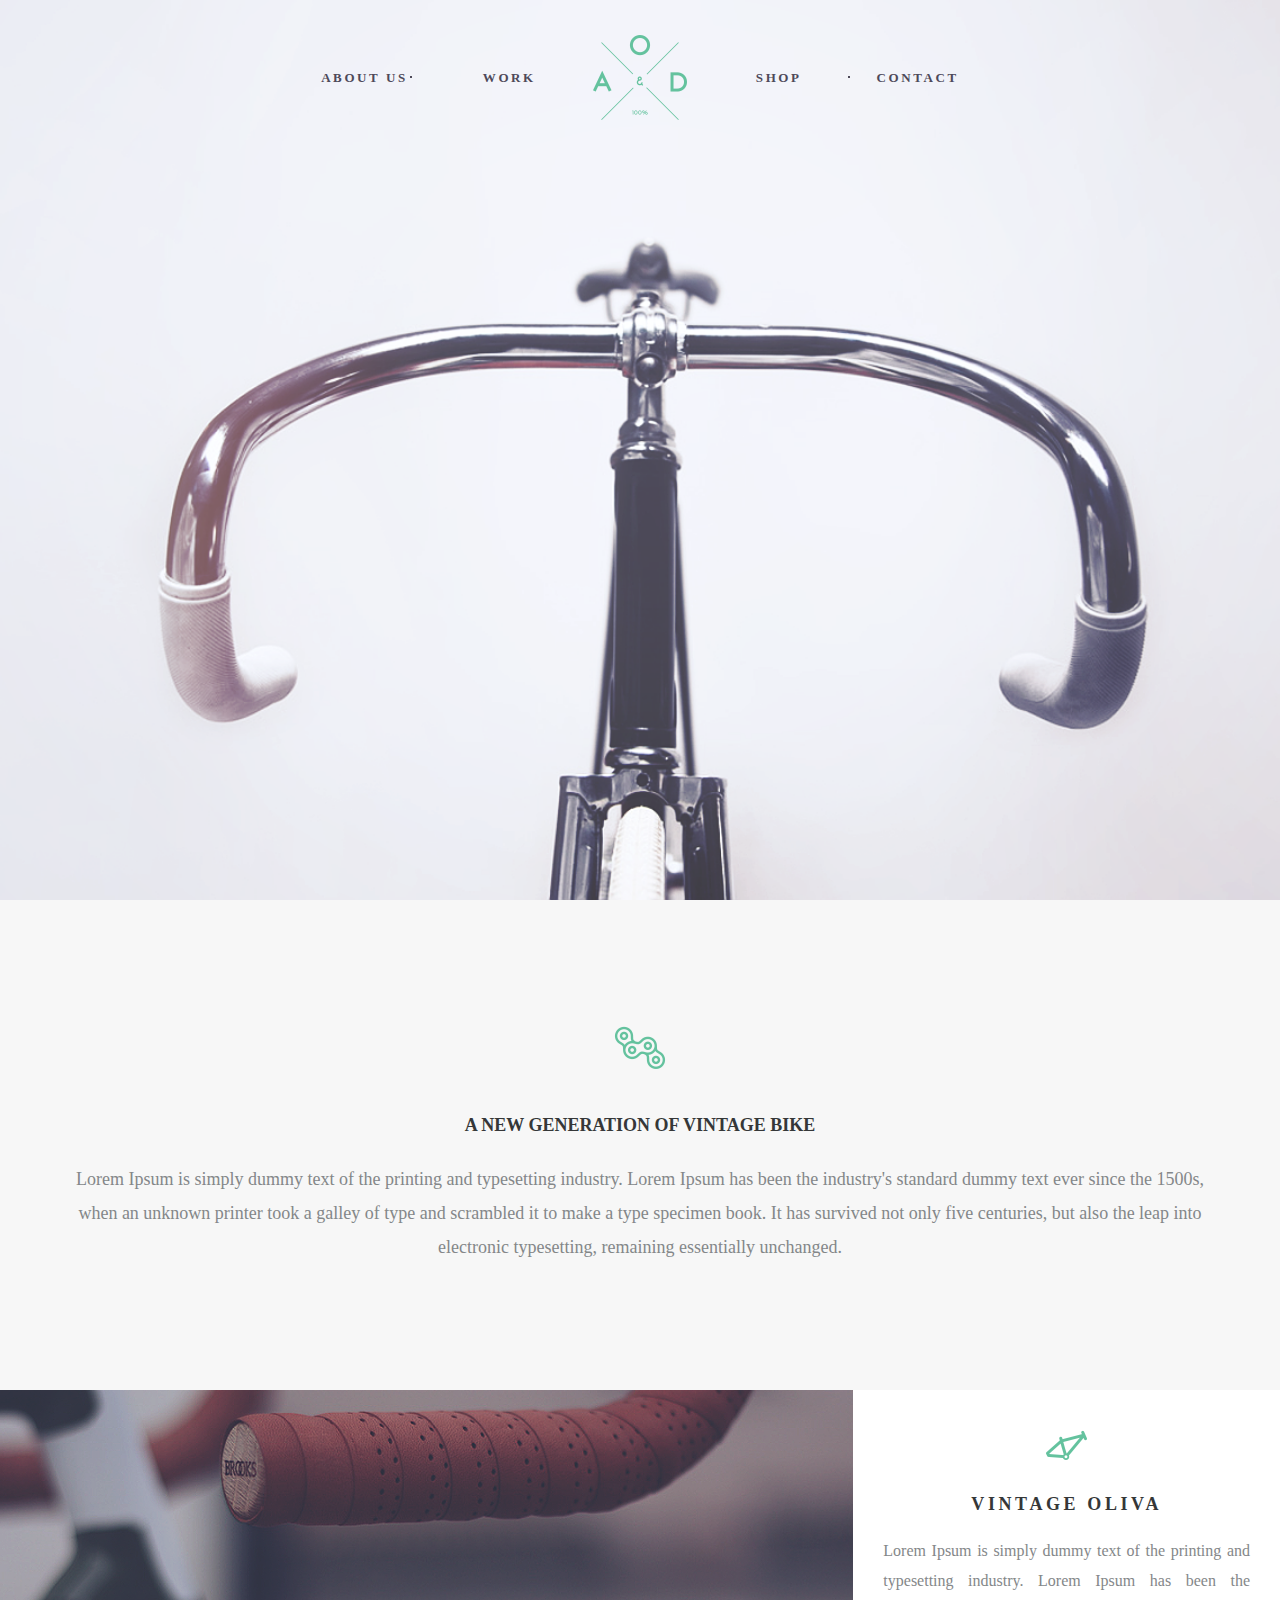
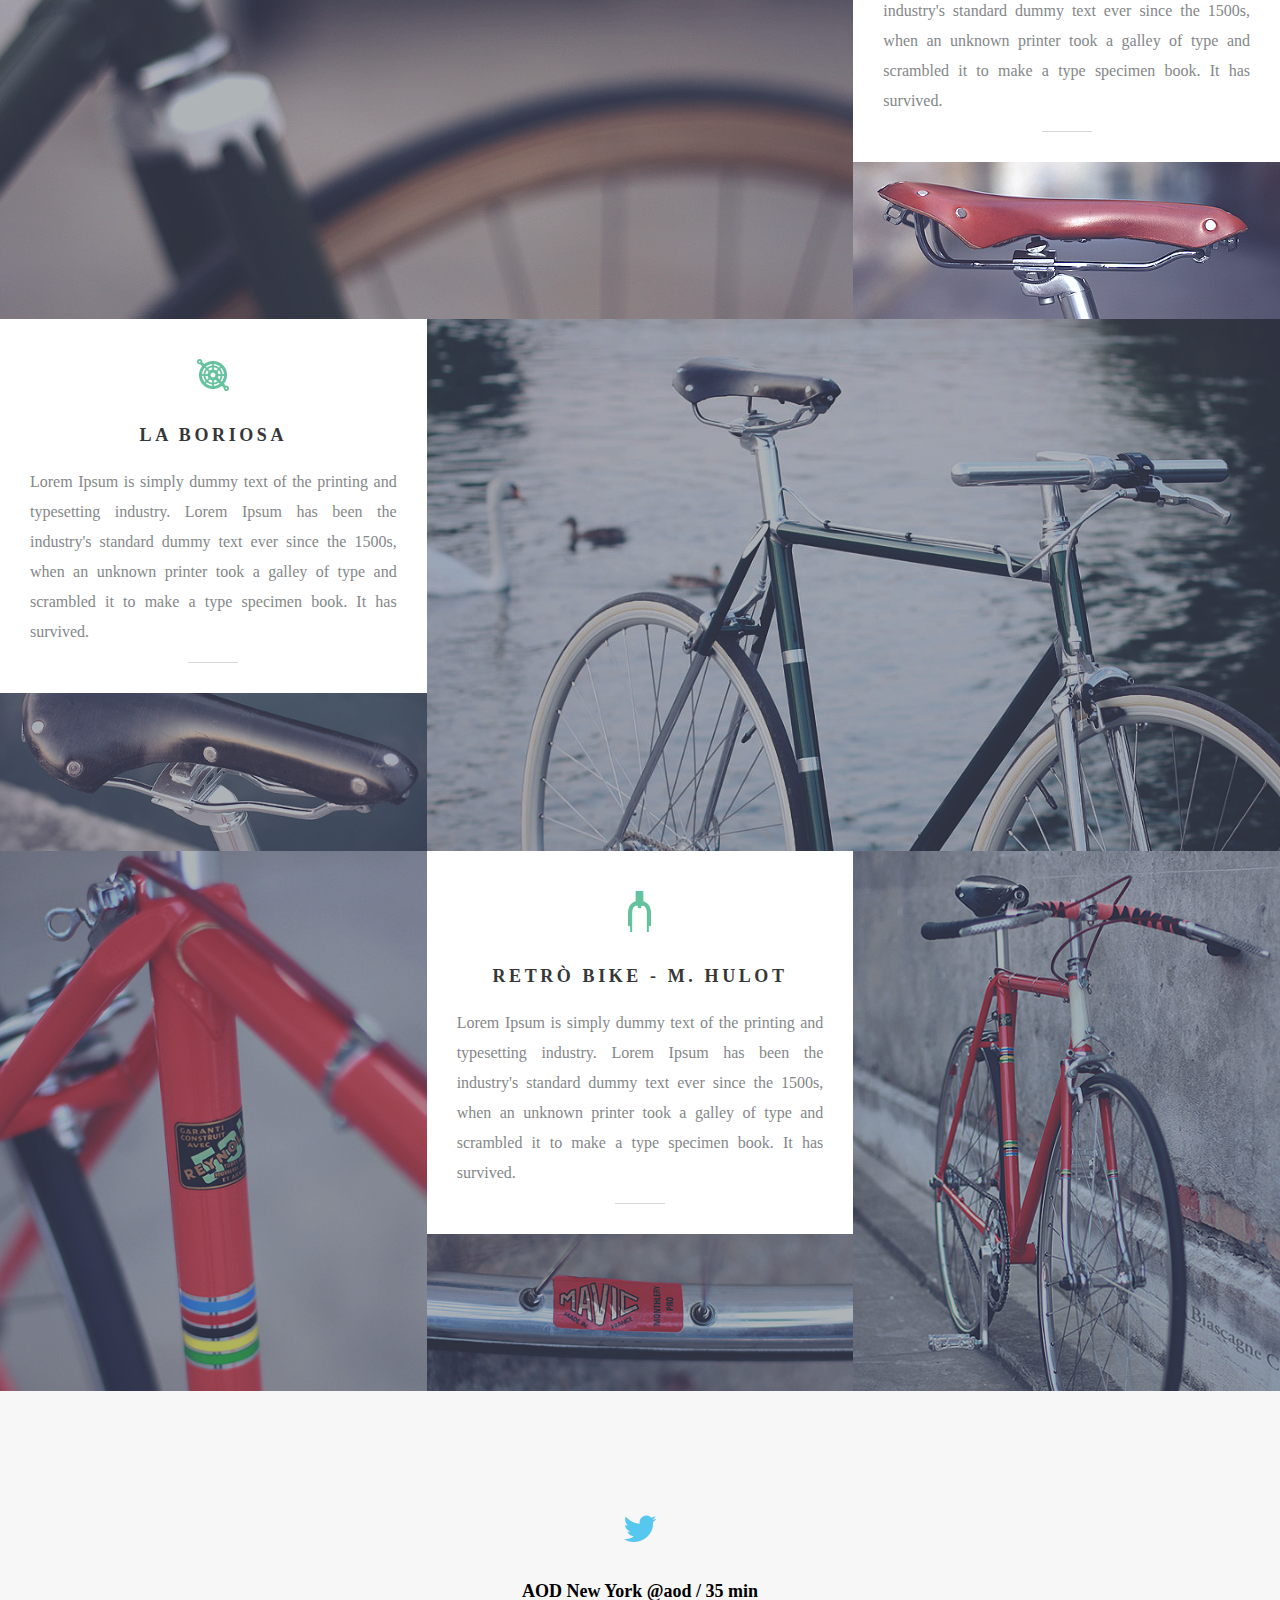
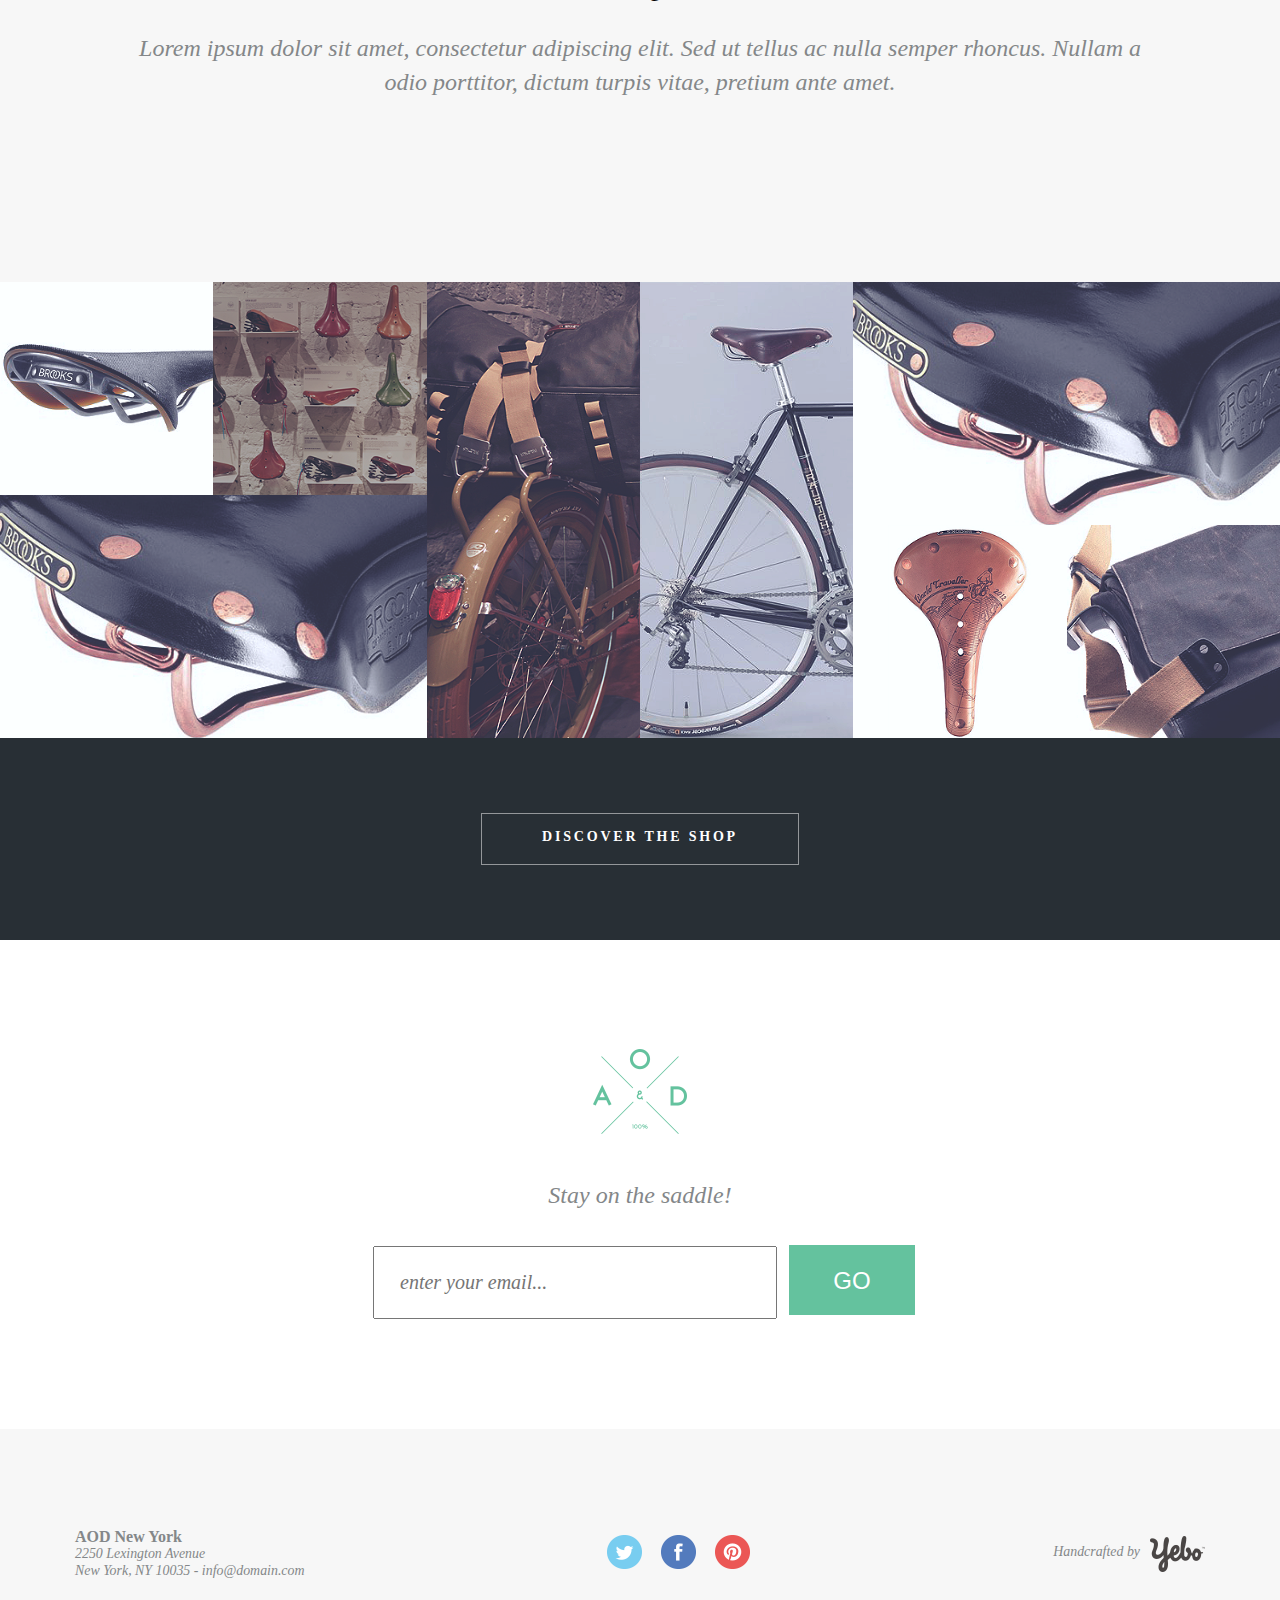
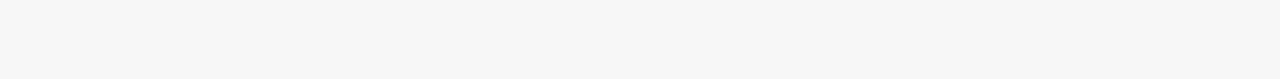
<file: index.html>
<!DOCTYPE html>
<html>
<head>
<link rel="import" href="header.html">
<link rel="import" href="footer.html">
<meta charset="utf-8">
<meta name='viewport' content='width=device-width'>
<title>  bike </title>
<link rel="stylesheet" href="css/style.css" >
<link rel="stylesheet" href="css/header.css" >
<link rel="stylesheet" href="css/footer.css" >
</head>

<body>
	<div class='wrapper'>
		<div class="page">
<header class='header'>
	<div class='header_burger'><span></span>
		<div class='header_b_1'></div>
		<div class='header_b_2'></div>
		<div class='header_b_3'></div>
	</div>
	<nav class='header_menu'>
		<ul class='menu_list'>
			<li><a href="" class='menu_li'></a>about us</li>
			<li><a href="" class='menu_li'></a>work</li>
			<li><a href="" class='menu_li'></a>shop</li>
			<li><a href="" class='menu_li'></a>contact</li>
		</ul>
		<div class='header_logo'>
			<img src="img/logo_52.png" alt='нет изображения'>
		</div>
	</nav>
</header>
			<div class="main-screen">
				<div class='main-screen_bg ibg'>
					<img src='img/bg_2.png' alt='Нет изображения'>
				</div>
			</div>
			<div class="content">
				<section class='generation'>
					<div class="container">
						<div class='block_1'>
							<div class='block_1_icon'>
								<img src="img/icon_126.png">
							</div>
							<h1 class="block_1_title">A NEW GENERATION OF VINTAGE BIKE
							</h1>
							<div class="block_1_text">Lorem Ipsum is simply dummy text of the printing and typesetting industry. Lorem Ipsum has been the industry's standard dummy text ever since the 1500s, when an unknown printer took a galley of type and scrambled it to make a type specimen book. It has survived not only five centuries, but also the leap into electronic typesetting, remaining essentially unchanged.
							</div>
						</div>
					</div>
				</section>
				<section class="brandes">
					<div class="brandes_row">
						<div class="brands_column_b">
							<a href="" class="brend_item">
								<span class="item_logo">
									<img src="img/logo_76.png">
								</span>
								<span class="item_image ibg">
									<img src="img/rectangle_1_54.png" alt='нет рисунка'>
								</span>
							</a>
						</div>
						<div class="brands_column_s">
							<div class="block_1 brandes_text">
								<div class='block_1_icon m1'>
									<img src="img/icon_78.png">
								</div>
								<h2 class="block_1_title m2">vintage Oliva
								</h2>
								<div class="block_1_text m3">Lorem Ipsum is simply dummy text of the printing and typesetting industry. Lorem Ipsum has been the industry's standard dummy text ever since the 1500s, when an unknown printer took a galley of type and scrambled it to make a type specimen book. It has survived.
								</div>
							</div>
							<div class='brandes_image_s ibg'>
								<img  src="img/rectangle_1_copy_2_56.png">
							</div>
						</div>
					</div>
					<div class="brandes_row">
						<div class="brands_column_s">
							<div class="block_1 brandes_text">
								<div class='block_1_icon m1'>
									<img src="img/icon_93.png">
								</div>
								<h2 class="block_1_title m2">La Boriosa
								</h2>
								<div class="block_1_text m3">Lorem Ipsum is simply dummy text of the printing and typesetting industry. Lorem Ipsum has been the industry's standard dummy text ever since the 1500s, when an unknown printer took a galley of type and scrambled it to make a type specimen book. It has survived.
								</div>
							</div>
							<div class='brandes_image_s ibg'>
								<img  src="img/rectangle_1_copy_3_59.png">
							</div>
						</div>
						<div class="brands_column_b">
							<a href="" class="brend_item">
								<span class="item_logo">
									<img src="img/logo_83.png">
								</span>
								<span class="item_image ibg">
									<img src="img/rectangle_1_copy_5_61.png" alt='нет рисунка'>
								</span>
							</a>
						</div>
					</div>
					<div class="brandes_row_3">
						<div class="brands_column_b_3">
							<a href="" class="brend_item">
								<span class="item_logo">
									<img src="img/logo_114.png">
								</span>
								<span class="item_image ibg">
									<img src="img/rectangle_1_copy_6_63 (1).png" alt='нет рисунка'>
								</span>
							</a>
						</div>
						<div class="brands_column_s">
							<div class="block_1 brandes_text">
								<div class='block_1_icon m1'>
									<img src="img/icon_129.png">
								</div>
								<h2 class="block_1_title m2">retrò Bike - M. Hulot
								</h2>
								<div class="block_1_text m3">Lorem Ipsum is simply dummy text of the printing and typesetting industry. Lorem Ipsum has been the industry's standard dummy text ever since the 1500s, when an unknown printer took a galley of type and scrambled it to make a type specimen book. It has survived.
								</div>
							</div>
							<div class='brandes_image_s ibg'>
								<img  src="img/rectangle_1_copy_6_65.png">
							</div>
						</div>
						<div class="brands_column_b_3">
							<div  class="brend_item">
								<div class="item_image ibg">
									<img src="img/rectangle_1_copy_6_64.png" alt='нет рисунка'>
								</div>
							</div>
						</div>
					</div>
				</section>
					<div class="twitter">
					<div class="twitter_logo">
						<img src="img/icon_130.png">
					</div>
					<h1 class="twitter_text_h1">AOD New York @aod / 35 min</h1>
					<div class="twitter_text">Lorem ipsum dolor sit amet, consectetur adipiscing elit. Sed ut tellus ac nulla semper rhoncus. Nullam a odio porttitor, dictum turpis vitae, pretium ante amet.
					</div>	
				</div>


				<section class="shop">
					<div class='conteiner_shop'>
						<div class="block_3_img">
							<div class="block_12">
								
								<a href="" class="brend_item_1 ibg">
									<img src="img/rectangle_3_118.png">
								</a>
								
								
								<a href="" class="brend_item_1 ibg">
									<img src="img/rectangle_3_copy_137.png">
								</a>
							
							</div>
							<div class="block_down ibg">
								<a href="" class="brend_item_1 ibg">
									<img src="img/rectangle_3_copy_3_139.png">
								</a>
							</div>
						</div>

						<div class="block_s ibg">
							<a href="" >
								<img src="img/rectangle_1_copy_8_140.png">
							</a>
						</div>
						<div class="block_s ibg">
							<a href="">
								<img src="img/rectangle_1_copy_7_136.png">
							</a>
						</div>

						<div class="block_3_img">
							<div class="block_down ibg">
								<a href="" class="brend_item_1 ibg">
									<img src="img/rectangle_3_copy_3_139.png">
								</a>
							</div>
							<div class="block_12">
								<a href="" class="brend_item_1 ibg">
									<img src="img/rectangle_3_copy_6_143.png">
								</a>
								<a href="" class="brend_item_1 ibg">
									<img src="img/rectangle_3_copy_7_144.png">
								</a>
							</div>
						</div>
					</div>
				
					<div class="shop_footer">
						<a href=""  class="shop_footer_text">
								DISCOVER THE SHOP
						</a>
					</div>
					<div class="contact">
						<div class="contact_logo">
							<img src="img/logo_52.png">
						</div>
						<div class="contact_text">
							Stay on the saddle!
						</div>
						<div class="contact_email">
							<input type="text" name="form"  placeholder='     enter your email...' class="input">
							<button type='submit' class="button">GO</button>
						</div>
						
					</div>
				</section>
			</div>
<footer class='footer'>
	<div class="container">
		<div class="footer_text">
			<h3>AOD New York</h3> 
			2250 Lexington Avenue <br>
			New York, NY 10035 - info@domain.com
		</div>
		<div class="footer_icons">
			<a href="" class="twit">
				<img src="img/vector_smart_object_199.png"> 
			</a>
			<a href="" class="twit">
				<img src="img/vector_smart_object_200.png">
			</a>
			<a href="" class="twit">
				<img src="img/vector_smart_object_201.png">
			</a>
		</div>
		<div class="footer_logo">
			<p>Handcrafted by</p>
			<img src="img/y_e_b_o_logo_206.png">
		</div>
	</div>
</footer>
		</div>
	</div>
<
	<script src='https://code.jquery.com/jquery-3.4.1.min.js'></script>
	<script src="js/script.js"></script>
	    <script>
      var link = document.querySelector('link[rel=import]');
      var content = link.import.querySelector('.header');
      document.body.appendChild(content.cloneNode(true));
    </script>
</body>
</html>
</file>
<file: css/style.css>
*{
	margin: 0;
	padding: 0;
}
html, body {
	height: 100%; 
}
@import 'header.css';
.wrapper {
	overflow: hidden;;
	min-height: 100%;
}
.ibg {
	background-repeat: no-repeat;
	background-size: cover;
	background-position: center;

}	
.ibg img {
	display: none;
}
.page {
	position: absolute;
	width: 100%;
	height: 100%;
	top: 0;
	left: 0;
	display: flex;
	flex-direction: column;
}
.main-screen {
	flex: 1 0 100%;
	position: relative;
}
.main-screen_bg {
	position: 100%;
	height: 100%;
	top: 0;
	left: 0;
}
.container {
	max-width: 1130px;
	padding: 0 15px;
	margin: 0 auto;

}
.generation {
	padding: 120px 0;
	background-color: #f7f7f7;
}
.block_1 {
	text-align: center;
}

.block_1_title{
	font-size: 18px;
	font-weight: 700;
	text-transform: uppercase;
	color: #353738;
	margin: 35px 0 20px 0;
	line-height: 34px;
}
.block_1_text{
	font-size: 18px;
	line-height: 34px;
	color: #848789;
}

.brandes_row {
	display: flex;
}
.brandes_row_3 {
	display: flex;
}
.brands_column_s {
	flex: 0 1 33.333%;
}
.brands_column_b_3 {
	flex: 0 1 33.333%;
}
.brands_column_b {
	flex: 0 1 66.667%;
}
.m1 {
	padding-top: 70px;
transition: 0.5s;
}
.m2 {
margin: 30px 0 20px;
font-family: Lato;
font-size: 18px;
line-height: 1.2;
font-weight: 700;
text-transform: uppercase;
letter-spacing: 0.2em;
color: #353738;
}
.m3 {
font-family: Lato;
font-size: 16px;
line-height: 30px;
font-weight: 400;
color: #848789;
padding: 0 68px;
text-align: justify;
transition: 0.5s;
}

.m3:after {
	content: '';
width: 50px;
height: 1px;
background-color: rgba(53,55,56,0.2);
transition: 0.5s;
display: block;
margin: 35px auto 50px auto;
}
@media (max-width: 1400px) {
	.m3 {
		padding: 0 30px;
		transition: 0.5s;
	}
	.m1 {
		padding-top: 40px;
		transition: 0.5s;
	}
	.m3:after {
		margin: 15px auto 30px auto;
		transition: 0.5s;
	}
}

.brend_item {
	display: block;
	position: relative;
	height: 100%;
}
.item_image {
	position: absolute;
	width: 100%;
	height: 100%;
	top: 0;
	left: 0;
}

.brandes_image_s {
	padding: 0 0 37% 0;
}
.brandes_text:after {
	content: '';
	position: absolute;
	bottom: -10px;
	left: -50%;
	width: 0;
	height: 0;
	margin: 0 0 0 -10px;
	border-left: 10px solid transparent;
	border-right: 10px solid transparent;
	border-top: 10px solid #fff;
}
.item_logo {
	position: absolute;
	z-index: 2;
	top: 0;
	left: 0;
	display: flex;
	justify-content: center;
	align-items: center;
	opacity: 0;
	 -webkit-transition:  1s;
	width: 100%;
	height: 100%;

}
.item_logo:hover {
	opacity: 1;
	background-color: rgba(100,194,158,0.8);
	visibility: visible;
}
.twitter {
	background-color: #f7f7f7;
	padding: 124px 0 183px;

}
.twitter_logo {
	text-align: center;
}
.twitter_text_h1 {
	font-family: Lato;
	font-size: 18px;
	line-height: 1.2;
	text-align: center;
	margin: 35px auto 0;
}
.twitter_text {
font-family: Lato;
font-size: 24px;
line-height: 34px;
font-style: italic;
color: #848789;
text-align: center;
max-width: 1040px;
margin: 28px auto 0;
}
.conteiner_shop {
	display: flex;
}
.block_shop {
	flex: 0 1 50%;
}

.brend_item_1{
	flex: 0 1 50%;
	padding: 0 0 50% 0;

}
.block_3_img {
	flex: 0 1 33.3333%;
	flex: column;
}

.block_12{
	display: flex;
}
.block_down {
	padding: 0 0 57% 0;
}
.block_s {
	flex: 0 1 16.666%;

	padding: 0 0 7% 0;
}


.shop_footer {
	padding: 75px 0;
	background-color: #282f35;
	text-align: center;
}
.shop_footer_text {	
	display: inline-block;
	height: 50px;
	line-height: 46px;
	letter-spacing: 2.8px;
	color: #fff;
	font-size: 14px;
	font-weight: 700;
	text-transform: uppercase;
	border: 1px solid rgba(255, 255, 255, 0.5);
	padding: 0 60px;
	text-decoration: none;
}

@media (max-width: 1000px) {
	.brandes_row {
		flex-direction: column;
	}
	.brandes_row_3 {
		flex-direction: column;
	}
	.brend_item {
		padding: 0 0 57% 0;
		height: auto;
	}
	.generation {
		padding: 50px 0;
	}
	.shop_footer_text {
		padding: 0 13px;
	}
	.shop_footer {
		padding: 45px 0;
	}
}
.contact_logo {
	text-align: center;
	padding-top: 109px;
}
.contact_text {
	font-family: Lato;
	font-size: 24px;
	line-height: 34px;
	font-weight: 400;
	font-style: italic;
	color: #848789;
	padding-top: 40px;
	text-align: center;
}
.button {
	width: 126px;
	height: 70px;
	background-color: #64c29e;
	
	font-size: 24px;
	line-height: 69px;
	font-weight: 300;
	color: #ffffff;
	border: 0px solid #64c29e;
}
.contact_email {
	margin: 33px 0 110px;
	text-align: center;
}
.input {
	
	margin: 0 8px;
	width: 400px;
	height: 69px;
	font-family: Lato;
	font-size: 20px;
	line-height: 24px;
	font-weight: 400;
	font-style: italic;
	color: #929292;
}
@media (max-width: 550px) {
	.input {
		margin: 0 0 8px;
		width: 300px
	}
	.button {
		width: 300px;
	}
	.contact_logo {
		padding-top: 65px;
	}
	.contact_email {
		margin-bottom: 60px;
	}
}
</file>
<file: css/header.css>
.header{
	position: absolute;
	width: 100%;
	z-index: 10;
	top: 35px;
}
.header_menu {
	display: flex;
	justify-content: center;
	align-items: center;
	height: 85px;
}
.menu_list {
	display: flex;
	font-family: Lato;
	font-size: 13px;
	line-height: 1.2;
	font-weight: 700;
	text-transform: uppercase;
	letter-spacing: 0.2em;
	color: #4d4959;
	list-style-type: none;
	position: relative;
}
.menu_li:after {
	background-color: #4d4959;
	content: '';
	height: 2px;
	width: 2px;
	position: absolute;
	top: 50%;

	right: 17%;
	margin: -2px 0 0px 0px;
}
.menu_li:before {
	background-color: #4d4959;
	content: '';
	height: 2px;
	width: 2px;
	position: absolute;
	top: 50%;
	left: 14%;
	margin: -2px 0 0px 0px;
}
.header_logo {
	position: absolute;
	top: 0;
}
li:nth-child(2) {
	margin: 0 110px 0 75px;
 } 
 li:nth-child(3) {
	margin: 0 75px 0 110px;
 } 
 .header_burger{
 	display: none;
 }

 @media (max-width: 767px) {
 	.header {
 		top: 25px;
 	}
 	.header_menu {

 	}
 	.menu_list {
 		position: fixed;
 		flex-direction: column;
 		align-items: center;
		top: -100%;
		transition: all 0.6s ease 0.1s;
		width: 100%;
 		height: 100%;
 		background-color: #4d4959;
  	}
 	.menu_list.active {
 		top: 0%;
 		transition: all 0.6s ease 0.1s;
  	}
 	li:nth-child(2), 
 	li:nth-child(3) {
 		margin: 0;
 	}
 	li:nth-child(1)	{
 		padding-top: 120px;
 	}
 	.menu_list li {
 		margin-top: 50px;
 		font-size: 20px;
 		color: white;
 	}
 	
	.header_burger {
		display: flex;
		position: absolute;
		width: 30px;
		height: 24px;
		flex-direction: column;
		justify-content: space-between;
		z-index: 3;
		right: 20px;
	}
 	
 	.header_b_2, .header_b_1, .header_b_3 {
		border: 1px solid #4d4959;
		transition: all 0.6s ease 0.1s;
	}
	.header_b_3.active{
		transform: translateY(-8px) rotate(45deg);
		transition: all 0.6s ease 0.1s;
		border-color: white;
	}
	.header_b_1.active{
		transform: translateY(8px) rotate(-45deg);
		transition: all 0.6s ease 0.1s;
		border-color: white;
	}
	.header_b_2.active{
		transform: scale(0);
		transition: all 0.6s ease 0.1s;
		border-color: white;
	}
 }
</file>
<file: css/footer.css>
.footer {
	height: 250px;
	background-color: #f7f7f7;
}
.container {
	height: 250px;
	display: flex;
	justify-content: space-between;
	align-items: center;
}
.footer_text {
	font-family: Lato;
	line-height: 17px;
	color: #848789;
	font-size: 13.9px;
	font-weight: 400;
	font-style: italic;
}
.footer_text h3 {
	font-size: 16px;
	font-style: normal;
	font-weight: 700;
}
.twit {
	margin: 0 7.5px;
	text-decoration: none;
}
.footer_logo {
	display: flex;
	font-family: Lato;
	font-size: 13.9px;
	line-height: 17px;
	font-weight: 400;
	font-style: italic;
	color: #848789;
}
.footer_logo p {
	margin: 7px 10px 0 0;
}

@media (max-width: 600px) {
	.container {
		flex-direction: column;
		text-align: center;
		justify-content: center;
		height: 200px;
	}
	.footer_icons {
		margin: 15px 0 15px;
	}

}
</file>
